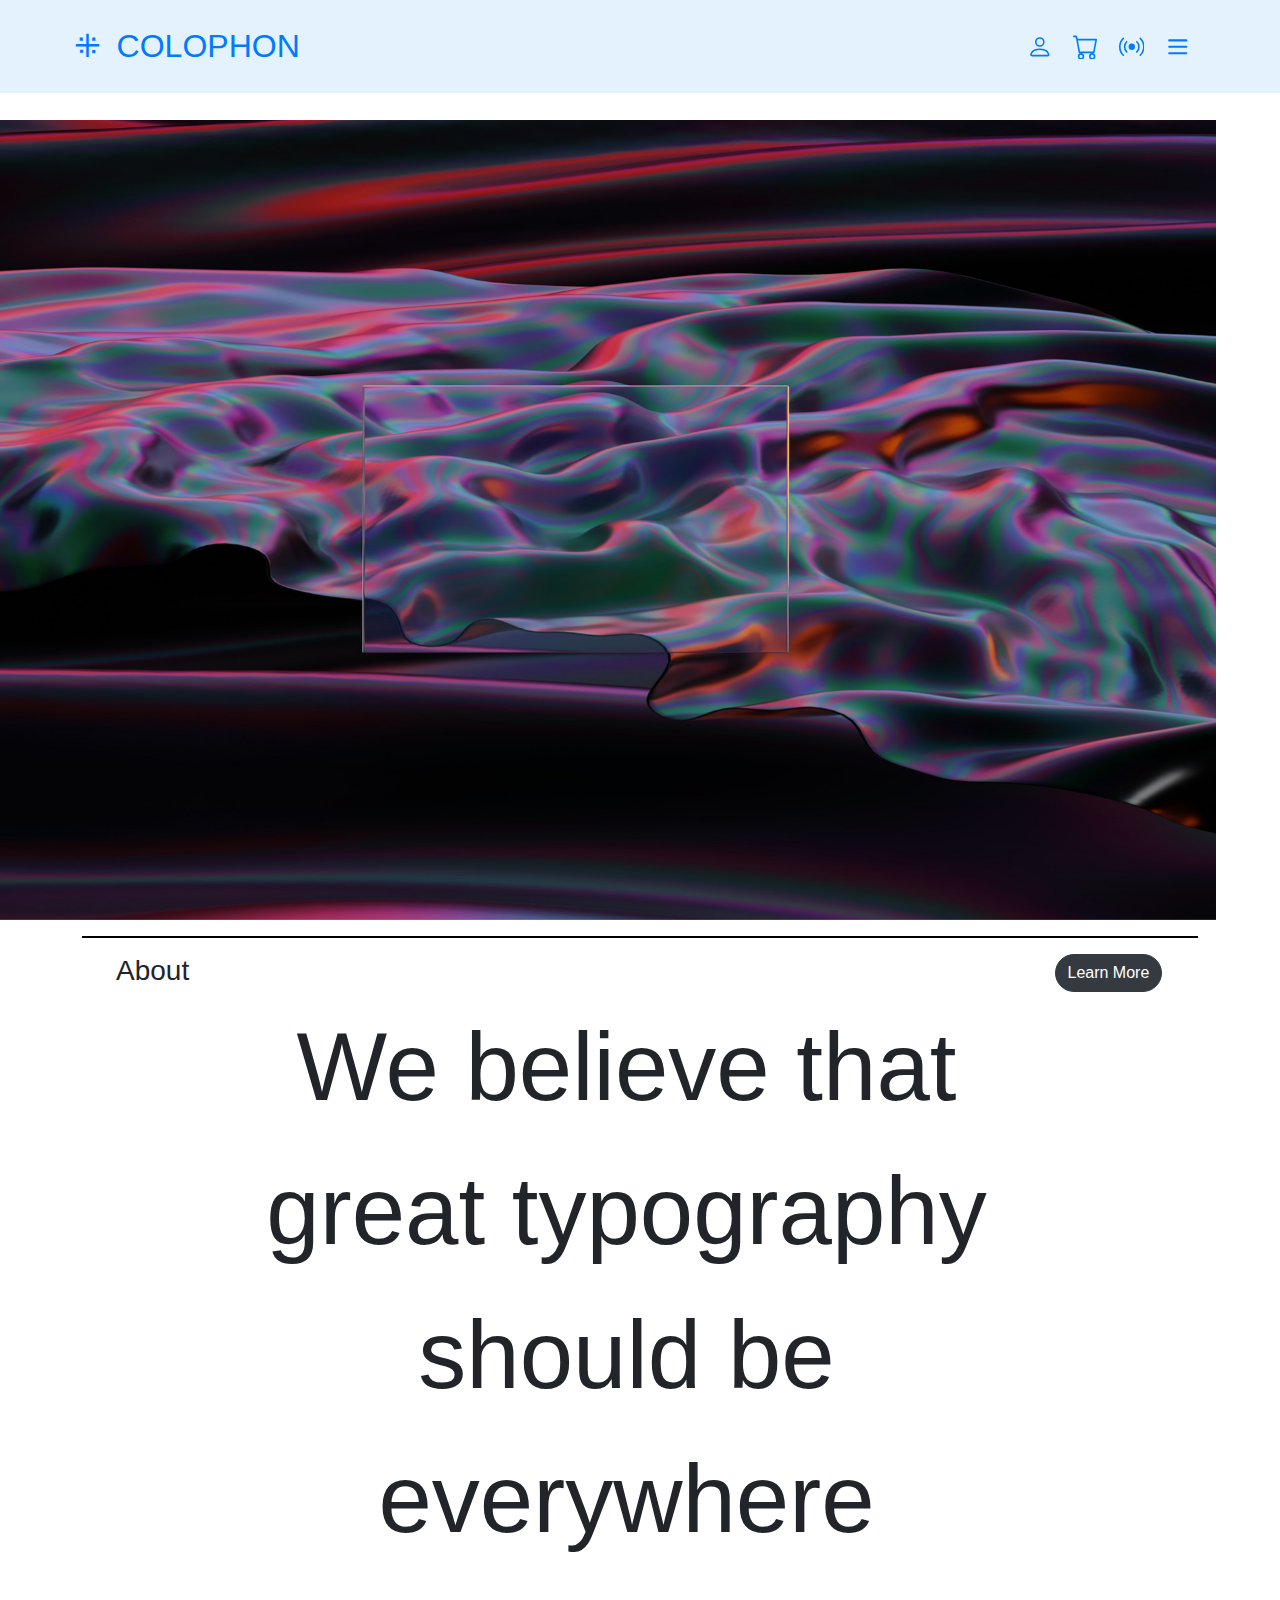
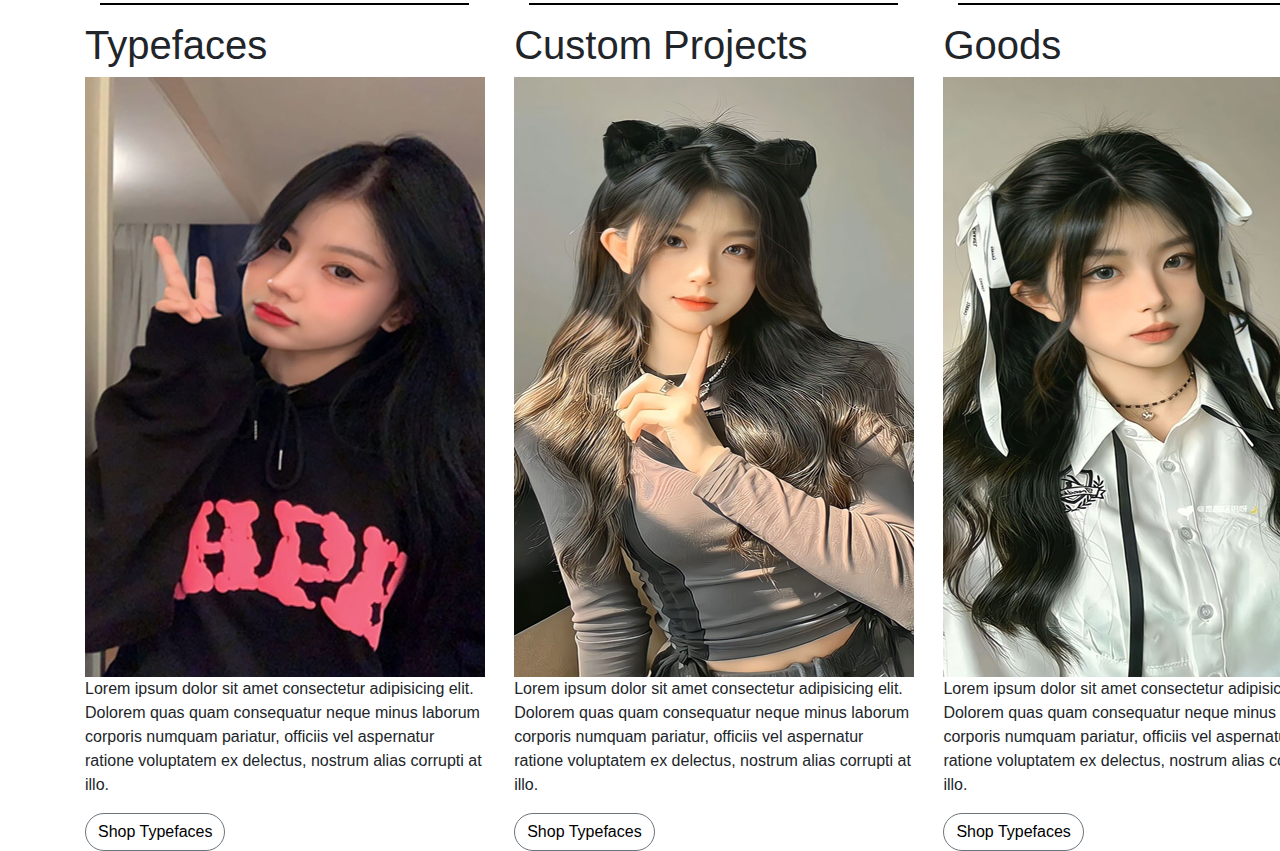
<file: index.html>
<!doctype html>
<html lang="en">
  <head>
    <!-- Required meta tags -->
    <meta charset="utf-8">
    <meta name="viewport" content="width=device-width, initial-scale=1, shrink-to-fit=no">

    <!-- Bootstrap CSS -->
    <link rel="stylesheet" href="https://cdn.jsdelivr.net/npm/bootstrap@4.3.1/dist/css/bootstrap.min.css" integrity="sha384-ggOyR0iXCbMQv3Xipma34MD+dH/1fQ784/j6cY/iJTQUOhcWr7x9JvoRxT2MZw1T" crossorigin="anonymous">

    <title>Colophon</title>
    <link rel="stylesheet" href="https://cdn.jsdelivr.net/npm/bootstrap-icons@1.10.4/font/bootstrap-icons.css">
    <link rel="stylesheet" href="index.css">
  </head>
  <body>
   <!-- navbar start -->
   <nav class="navbar" style="background-color: #e3f2fd;">
    <div class="nav-logo">
        <a href="">COLOPHON</a>
    </div>

    <div class="nav-menu">
        <a href="http://127.0.0.1:5500/user.html" class="" title="user">
            <svg xmlns="http://www.w3.org/2000/svg" width="16" height="16" fill="currentColor" class="bi bi-person" viewBox="0 0 16 16">
  <path d="M8 8a3 3 0 1 0 0-6 3 3 0 0 0 0 6Zm2-3a2 2 0 1 1-4 0 2 2 0 0 1 4 0Zm4 8c0 1-1 1-1 1H3s-1 0-1-1 1-4 6-4 6 3 6 4Zm-1-.004c-.001-.246-.154-.986-.832-1.664C11.516 10.68 10.289 10 8 10c-2.29 0-3.516.68-4.168 1.332-.678.678-.83 1.418-.832 1.664h10Z"/>
</svg>
        </a>
        <a href="http://127.0.0.1:5500/cart.html" title="cart">
            <svg xmlns="http://www.w3.org/2000/svg" width="16" height="16" fill="currentColor" class="bi bi-cart" viewBox="0 0 16 16">
  <path d="M0 1.5A.5.5 0 0 1 .5 1H2a.5.5 0 0 1 .485.379L2.89 3H14.5a.5.5 0 0 1 .491.592l-1.5 8A.5.5 0 0 1 13 12H4a.5.5 0 0 1-.491-.408L2.01 3.607 1.61 2H.5a.5.5 0 0 1-.5-.5zM3.102 4l1.313 7h8.17l1.313-7H3.102zM5 12a2 2 0 1 0 0 4 2 2 0 0 0 0-4zm7 0a2 2 0 1 0 0 4 2 2 0 0 0 0-4zm-7 1a1 1 0 1 1 0 2 1 1 0 0 1 0-2zm7 0a1 1 0 1 1 0 2 1 1 0 0 1 0-2z"/>
</svg>
        </a>
        <a href="#" title="">
            <svg xmlns="http://www.w3.org/2000/svg" width="16" height="16" fill="currentColor" class="bi bi-broadcast" viewBox="0 0 16 16">
  <path d="M3.05 3.05a7 7 0 0 0 0 9.9.5.5 0 0 1-.707.707 8 8 0 0 1 0-11.314.5.5 0 0 1 .707.707zm2.122 2.122a4 4 0 0 0 0 5.656.5.5 0 1 1-.708.708 5 5 0 0 1 0-7.072.5.5 0 0 1 .708.708zm5.656-.708a.5.5 0 0 1 .708 0 5 5 0 0 1 0 7.072.5.5 0 1 1-.708-.708 4 4 0 0 0 0-5.656.5.5 0 0 1 0-.708zm2.122-2.12a.5.5 0 0 1 .707 0 8 8 0 0 1 0 11.313.5.5 0 0 1-.707-.707 7 7 0 0 0 0-9.9.5.5 0 0 1 0-.707zM10 8a2 2 0 1 1-4 0 2 2 0 0 1 4 0z"/>
</svg>
        </a>
        <a href="#" title="menu" class="hamburger">
          <svg xmlns="http://www.w3.org/2000/svg" class="icon icon-tabler icon-tabler-menu-2" width="24" height="24" viewBox="0 0 24 24" stroke-width="2" stroke="currentColor" fill="none" stroke-linecap="round" stroke-linejoin="round">
            <path stroke="none" d="M0 0h24v24H0z" fill="none"></path>
            <path d="M4 6l16 0"></path>
            <path d="M4 12l16 0"></path>
            <path d="M4 18l16 0"></path>
         </svg>
        </a>
    </div>

    <!-- menu start -->
    <div class="containers">
      <div class="nav-menu">
        <a href="http://127.0.0.1:5500/user.html" class="" title="user">
            <svg xmlns="http://www.w3.org/2000/svg" width="16" height="16" fill="currentColor" class="bi bi-person" viewBox="0 0 16 16">
            <path d="M8 8a3 3 0 1 0 0-6 3 3 0 0 0 0 6Zm2-3a2 2 0 1 1-4 0 2 2 0 0 1 4 0Zm4 8c0 1-1 1-1 1H3s-1 0-1-1 1-4 6-4 6 3 6 4Zm-1-.004c-.001-.246-.154-.986-.832-1.664C11.516 10.68 10.289 10 8 10c-2.29 0-3.516.68-4.168 1.332-.678.678-.83 1.418-.832 1.664h10Z"/>
            </svg>
        </a>
        <a href="http://127.0.0.1:5500/cart.html" title="cart">
            <svg xmlns="http://www.w3.org/2000/svg" width="16" height="16" fill="currentColor" class="bi bi-cart" viewBox="0 0 16 16">
            <path d="M0 1.5A.5.5 0 0 1 .5 1H2a.5.5 0 0 1 .485.379L2.89 3H14.5a.5.5 0 0 1 .491.592l-1.5 8A.5.5 0 0 1 13 12H4a.5.5 0 0 1-.491-.408L2.01 3.607 1.61 2H.5a.5.5 0 0 1-.5-.5zM3.102 4l1.313 7h8.17l1.313-7H3.102zM5 12a2 2 0 1 0 0 4 2 2 0 0 0 0-4zm7 0a2 2 0 1 0 0 4 2 2 0 0 0 0-4zm-7 1a1 1 0 1 1 0 2 1 1 0 0 1 0-2zm7 0a1 1 0 1 1 0 2 1 1 0 0 1 0-2z"/>
            </svg>
        </a>
        <a href="#" title="">
            <svg xmlns="http://www.w3.org/2000/svg" width="16" height="16" fill="currentColor" class="bi bi-broadcast" viewBox="0 0 16 16">
            <path d="M3.05 3.05a7 7 0 0 0 0 9.9.5.5 0 0 1-.707.707 8 8 0 0 1 0-11.314.5.5 0 0 1 .707.707zm2.122 2.122a4 4 0 0 0 0 5.656.5.5 0 1 1-.708.708 5 5 0 0 1 0-7.072.5.5 0 0 1 .708.708zm5.656-.708a.5.5 0 0 1 .708 0 5 5 0 0 1 0 7.072.5.5 0 1 1-.708-.708 4 4 0 0 0 0-5.656.5.5 0 0 1 0-.708zm2.122-2.12a.5.5 0 0 1 .707 0 8 8 0 0 1 0 11.313.5.5 0 0 1-.707-.707 7 7 0 0 0 0-9.9.5.5 0 0 1 0-.707zM10 8a2 2 0 1 1-4 0 2 2 0 0 1 4 0z"/>
            </svg>
        </a>
        <a href="#" title="close" class="close text-primary mr-4 mt-1">
          <svg xmlns="http://www.w3.org/2000/svg" width="16" height="16" fill="currentColor" class="bi bi-x-lg" viewBox="0 0 16 16">
            <path d="M2.146 2.854a.5.5 0 1 1 .708-.708L8 7.293l5.146-5.147a.5.5 0 0 1 .708.708L8.707 8l5.147 5.146a.5.5 0 0 1-.708.708L8 8.707l-5.146 5.147a.5.5 0 0 1-.708-.708L7.293 8 2.146 2.854Z"/>
          </svg>
        </a>
      </div>

      <div class="menu-hamburger ml-4">
        <a href="#" class="d-block mb-1" style="color:black">Typefaces</a>

        <a href="#" id="custom" class="custom d-block mb-1" style="color:black">Custom Projects</a>
        
        <a href="#" class="d-block mb-1" style="color:black">Tools</a>
        
        <a href="#" class="d-block mb-1" style="color:black">Goods</a>
                            
        <a href="#" id="ag" class="ag d-block mb-1" style="color:black">Article & Guides</a>
        
        <a href="#" class="d-block mb-1" style="color:black">In Use</a>
        
        <a href="#" class="d-block mb-1" style="color:black">Licensing</a>
        
        <a href="#" class="d-block mb-1" style="color:black">Support</a>
        
        <a href="#" class="d-block mb-1" style="color:black">About</a>

        <hr class="ml-1">

        <p style="font-size:1rem;">We are here for you</p>
        <a href="" class="a-menu" style="font-size:1rem;color:black; border-bottom:2px solid black; text-decoration:none;">kdanta13@gmail.com</a>

        <a href="" class="tos">Terms of Service</a>
        <a href="" class="pp">Privacy Policy</a>

        

      </div>

        

  </div>
    <!-- menu end -->
   </nav>

    
   <!-- navbar end -->

   
   



   <!-- main slide start -->
   <div id="carouselExampleControlsNoTouching" class="carousel slide" data-bs-touch="false">
    <div class="carousel-inner">
      <div class="carousel-item active slider">
        <img src="11.jpg" class="d-block w-100" alt="...">
      </div>
      <div class="carousel-item slider">
        <img src="12.jpg" class="d-block w-100" alt="...">
      </div>
      <div class="carousel-item slider">
        <img src="13.jpg" class="d-block w-100" alt="...">
      </div>
    </div>
    
  </div>
  
   <!-- main slide end -->




   <!-- section about start -->
   <section class="about" id="about">
        <hr>
        <div class="container">
            <div class="row row-about">
                <div class="col-sm-6">
                    <h3>About</h3>
                </div>

                <div class="col-sm-6 row-button">
                    <button type="button" class="btn btn-dark">Learn More</button>
                </div>
            </div>
        </div>

        <div class="container text-center about-con">
            <div class="row">
                <div class="col-sm-12">
                    <p>We believe that great typography should be everywhere</p>
                </div>
            </div>
        </div>
   </section>

   <!-- section about end -->

   

   <!-- section new start -->
   <section class="new" id="new">
        <div class="container">
            <div class="row new-row">
                <div class="col-sm-4">
                    <hr>
                    <h1>Typefaces</h1>
                    <img src="p1.jpg" alt="">
                    <p>Lorem ipsum dolor sit amet consectetur adipisicing elit. Dolorem quas quam consequatur neque minus laborum corporis numquam pariatur, officiis vel aspernatur ratione voluptatem ex delectus, nostrum alias corrupti at illo.</p>
                    <button type="button" class="btn btn-outline-secondary">Shop Typefaces</button>
                </div>
                <div class="col-sm-4">
                    <hr>
                    <h1>Custom Projects</h1>
                    <img src="p2.jpg" alt="">
                    <p>Lorem ipsum dolor sit amet consectetur adipisicing elit. Dolorem quas quam consequatur neque minus laborum corporis numquam pariatur, officiis vel aspernatur ratione voluptatem ex delectus, nostrum alias corrupti at illo.</p>
                    <button type="button" class="btn btn-outline-secondary">Shop Typefaces</button>
                </div>
                <div class="col-sm-4">
                    <hr>
                    <h1>Goods</h1>
                    <img src="p3.jpg" alt="">
                    <p>Lorem ipsum dolor sit amet consectetur adipisicing elit. Dolorem quas quam consequatur neque minus laborum corporis numquam pariatur, officiis vel aspernatur ratione voluptatem ex delectus, nostrum alias corrupti at illo.</p>
                    <button type="button" class="btn btn-outline-secondary">Shop Typefaces</button>
                </div>
            </div>
        </div>
   </section>

   

   <!-- section new end -->





   <!-- menu start -->
    <div class="containers">
      <div class="nav-menu">
        <a href="http://127.0.0.1:5500/user.html" class="" title="user">
            <svg xmlns="http://www.w3.org/2000/svg" width="16" height="16" fill="currentColor" class="bi bi-person" viewBox="0 0 16 16">
            <path d="M8 8a3 3 0 1 0 0-6 3 3 0 0 0 0 6Zm2-3a2 2 0 1 1-4 0 2 2 0 0 1 4 0Zm4 8c0 1-1 1-1 1H3s-1 0-1-1 1-4 6-4 6 3 6 4Zm-1-.004c-.001-.246-.154-.986-.832-1.664C11.516 10.68 10.289 10 8 10c-2.29 0-3.516.68-4.168 1.332-.678.678-.83 1.418-.832 1.664h10Z"/>
            </svg>
        </a>
        <a href="http://127.0.0.1:5500/cart.html" title="cart">
            <svg xmlns="http://www.w3.org/2000/svg" width="16" height="16" fill="currentColor" class="bi bi-cart" viewBox="0 0 16 16">
            <path d="M0 1.5A.5.5 0 0 1 .5 1H2a.5.5 0 0 1 .485.379L2.89 3H14.5a.5.5 0 0 1 .491.592l-1.5 8A.5.5 0 0 1 13 12H4a.5.5 0 0 1-.491-.408L2.01 3.607 1.61 2H.5a.5.5 0 0 1-.5-.5zM3.102 4l1.313 7h8.17l1.313-7H3.102zM5 12a2 2 0 1 0 0 4 2 2 0 0 0 0-4zm7 0a2 2 0 1 0 0 4 2 2 0 0 0 0-4zm-7 1a1 1 0 1 1 0 2 1 1 0 0 1 0-2zm7 0a1 1 0 1 1 0 2 1 1 0 0 1 0-2z"/>
            </svg>
        </a>
        <a href="#" title="">
            <svg xmlns="http://www.w3.org/2000/svg" width="16" height="16" fill="currentColor" class="bi bi-broadcast" viewBox="0 0 16 16">
            <path d="M3.05 3.05a7 7 0 0 0 0 9.9.5.5 0 0 1-.707.707 8 8 0 0 1 0-11.314.5.5 0 0 1 .707.707zm2.122 2.122a4 4 0 0 0 0 5.656.5.5 0 1 1-.708.708 5 5 0 0 1 0-7.072.5.5 0 0 1 .708.708zm5.656-.708a.5.5 0 0 1 .708 0 5 5 0 0 1 0 7.072.5.5 0 1 1-.708-.708 4 4 0 0 0 0-5.656.5.5 0 0 1 0-.708zm2.122-2.12a.5.5 0 0 1 .707 0 8 8 0 0 1 0 11.313.5.5 0 0 1-.707-.707 7 7 0 0 0 0-9.9.5.5 0 0 1 0-.707zM10 8a2 2 0 1 1-4 0 2 2 0 0 1 4 0z"/>
            </svg>
        </a>
        <a href="#" title="close" class="">
            <svg xmlns="http://www.w3.org/2000/svg" width="16" height="16" fill="currentColor" class="bi bi-list" viewBox="0 0 16 16">
            <path fill-rule="evenodd" d="M2.5 12a.5.5 0 0 1 .5-.5h10a.5.5 0 0 1 0 1H3a.5.5 0 0 1-.5-.5zm0-4a.5.5 0 0 1 .5-.5h10a.5.5 0 0 1 0 1H3a.5.5 0 0 1-.5-.5zm0-4a.5.5 0 0 1 .5-.5h10a.5.5 0 0 1 0 1H3a.5.5 0 0 1-.5-.5z"/>
            </svg>
        </a>
      </div>
    </div>
   <!-- menu end -->



   <!-- typefaces start -->
    
   <!-- typefaces end -->

    <!-- Optional JavaScript -->
    <!-- jQuery first, then Popper.js, then Bootstrap JS -->
    <script src="https://code.jquery.com/jquery-3.6.4.min.js" integrity="sha256-oP6HI9z1XaZNBrJURtCoUT5SUnxFr8s3BzRl+cbzUq8=" crossorigin="anonymous"></script>
    <script src="https://cdn.jsdelivr.net/npm/popper.js@1.14.7/dist/umd/popper.min.js" integrity="sha384-UO2eT0CpHqdSJQ6hJty5KVphtPhzWj9WO1clHTMGa3JDZwrnQq4sF86dIHNDz0W1" crossorigin="anonymous"></script>
    <script src="https://cdn.jsdelivr.net/npm/bootstrap@4.3.1/dist/js/bootstrap.min.js" integrity="sha384-JjSmVgyd0p3pXB1rRibZUAYoIIy6OrQ6VrjIEaFf/nJGzIxFDsf4x0xIM+B07jRM" crossorigin="anonymous"></script>
    <script src="index.js"></script>
  </body>
</html>
</file>
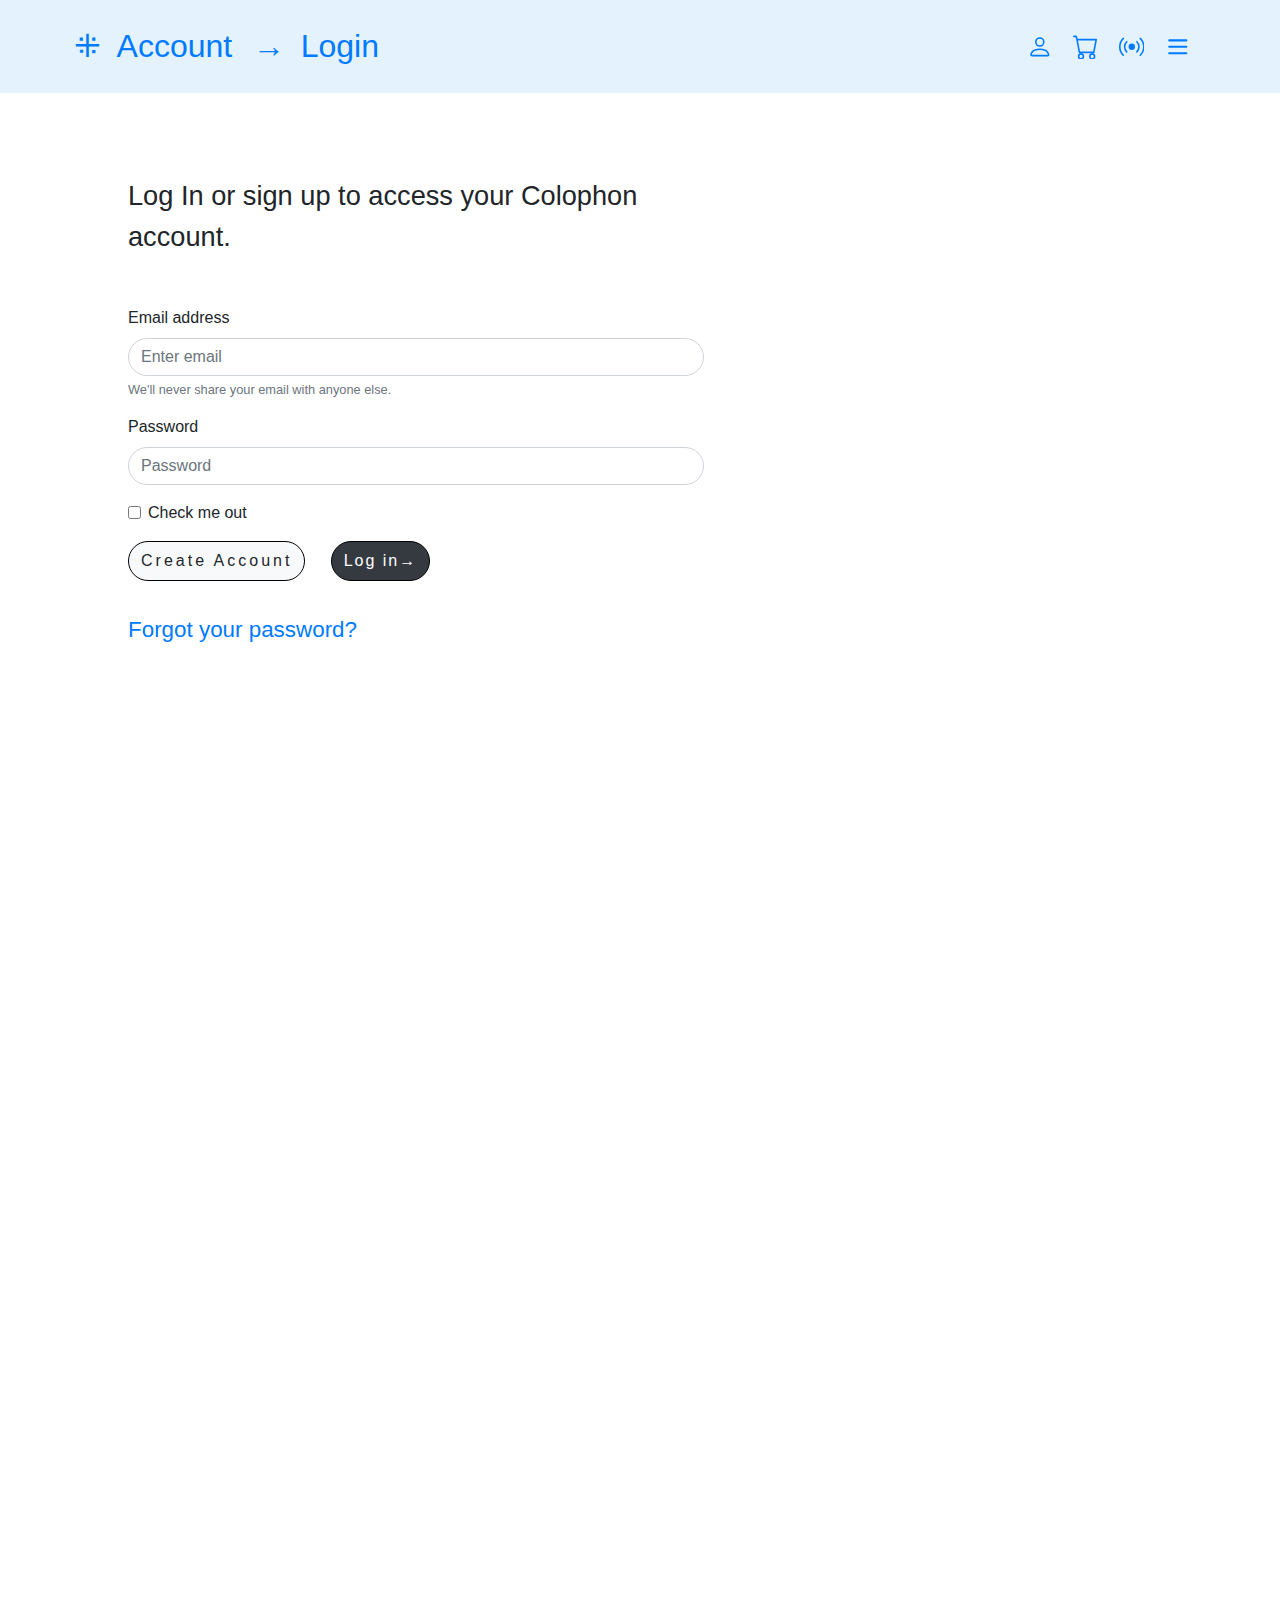
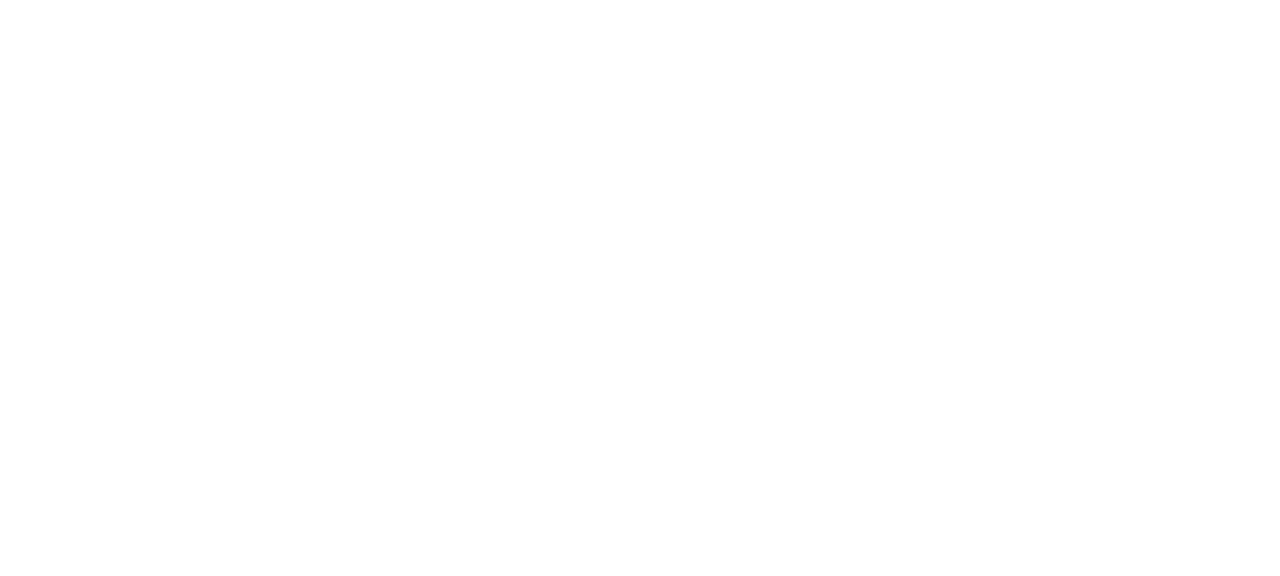
<file: user.html>
<!doctype html>
<html lang="en">
  <head>
    <!-- Required meta tags -->
    <meta charset="utf-8">
    <meta name="viewport" content="width=device-width, initial-scale=1, shrink-to-fit=no">

    <!-- Bootstrap CSS -->
    <link rel="stylesheet" href="https://cdn.jsdelivr.net/npm/bootstrap@4.3.1/dist/css/bootstrap.min.css" integrity="sha384-ggOyR0iXCbMQv3Xipma34MD+dH/1fQ784/j6cY/iJTQUOhcWr7x9JvoRxT2MZw1T" crossorigin="anonymous">

    <title>Account-Login</title>
    <link rel="stylesheet" href="index.css">
  </head>
  <body>
    <nav class="navbar" style="background-color: #e3f2fd;">
        <div class="nav-logo">
            <a href="http://127.0.0.1:5500/index.html">Account</a>
            <a href="http://127.0.0.1:5500/index.html" class="user-log">Login</a>
        </div>
    
        <div class="nav-menu">
            <a href="#" class="">
                <svg xmlns="http://www.w3.org/2000/svg" width="16" height="16" fill="currentColor" class="bi bi-person" viewBox="0 0 16 16">
      <path d="M8 8a3 3 0 1 0 0-6 3 3 0 0 0 0 6Zm2-3a2 2 0 1 1-4 0 2 2 0 0 1 4 0Zm4 8c0 1-1 1-1 1H3s-1 0-1-1 1-4 6-4 6 3 6 4Zm-1-.004c-.001-.246-.154-.986-.832-1.664C11.516 10.68 10.289 10 8 10c-2.29 0-3.516.68-4.168 1.332-.678.678-.83 1.418-.832 1.664h10Z"/>
    </svg>
            </a>
            <a href="http://127.0.0.1:5500/cart.html">
                <svg xmlns="http://www.w3.org/2000/svg" width="16" height="16" fill="currentColor" class="bi bi-cart" viewBox="0 0 16 16">
      <path d="M0 1.5A.5.5 0 0 1 .5 1H2a.5.5 0 0 1 .485.379L2.89 3H14.5a.5.5 0 0 1 .491.592l-1.5 8A.5.5 0 0 1 13 12H4a.5.5 0 0 1-.491-.408L2.01 3.607 1.61 2H.5a.5.5 0 0 1-.5-.5zM3.102 4l1.313 7h8.17l1.313-7H3.102zM5 12a2 2 0 1 0 0 4 2 2 0 0 0 0-4zm7 0a2 2 0 1 0 0 4 2 2 0 0 0 0-4zm-7 1a1 1 0 1 1 0 2 1 1 0 0 1 0-2zm7 0a1 1 0 1 1 0 2 1 1 0 0 1 0-2z"/>
    </svg>
            </a>
            <a href="#">
                <svg xmlns="http://www.w3.org/2000/svg" width="16" height="16" fill="currentColor" class="bi bi-broadcast" viewBox="0 0 16 16">
      <path d="M3.05 3.05a7 7 0 0 0 0 9.9.5.5 0 0 1-.707.707 8 8 0 0 1 0-11.314.5.5 0 0 1 .707.707zm2.122 2.122a4 4 0 0 0 0 5.656.5.5 0 1 1-.708.708 5 5 0 0 1 0-7.072.5.5 0 0 1 .708.708zm5.656-.708a.5.5 0 0 1 .708 0 5 5 0 0 1 0 7.072.5.5 0 1 1-.708-.708 4 4 0 0 0 0-5.656.5.5 0 0 1 0-.708zm2.122-2.12a.5.5 0 0 1 .707 0 8 8 0 0 1 0 11.313.5.5 0 0 1-.707-.707 7 7 0 0 0 0-9.9.5.5 0 0 1 0-.707zM10 8a2 2 0 1 1-4 0 2 2 0 0 1 4 0z"/>
    </svg>
            </a>
            <a href="#" title="menu" class="hamburger">
              <svg xmlns="http://www.w3.org/2000/svg" class="icon icon-tabler icon-tabler-menu-2" width="24" height="24" viewBox="0 0 24 24" stroke-width="2" stroke="currentColor" fill="none" stroke-linecap="round" stroke-linejoin="round">
                <path stroke="none" d="M0 0h24v24H0z" fill="none"></path>
                <path d="M4 6l16 0"></path>
                <path d="M4 12l16 0"></path>
                <path d="M4 18l16 0"></path>
             </svg>
            </a>
        </div>

        <div class="containers">
          <div class="nav-menu">
            <a href="http://127.0.0.1:5500/user.html" class="" title="user">
                <svg xmlns="http://www.w3.org/2000/svg" width="16" height="16" fill="currentColor" class="bi bi-person" viewBox="0 0 16 16">
                <path d="M8 8a3 3 0 1 0 0-6 3 3 0 0 0 0 6Zm2-3a2 2 0 1 1-4 0 2 2 0 0 1 4 0Zm4 8c0 1-1 1-1 1H3s-1 0-1-1 1-4 6-4 6 3 6 4Zm-1-.004c-.001-.246-.154-.986-.832-1.664C11.516 10.68 10.289 10 8 10c-2.29 0-3.516.68-4.168 1.332-.678.678-.83 1.418-.832 1.664h10Z"/>
                </svg>
            </a>
            <a href="http://127.0.0.1:5500/cart.html" title="cart">
                <svg xmlns="http://www.w3.org/2000/svg" width="16" height="16" fill="currentColor" class="bi bi-cart" viewBox="0 0 16 16">
                <path d="M0 1.5A.5.5 0 0 1 .5 1H2a.5.5 0 0 1 .485.379L2.89 3H14.5a.5.5 0 0 1 .491.592l-1.5 8A.5.5 0 0 1 13 12H4a.5.5 0 0 1-.491-.408L2.01 3.607 1.61 2H.5a.5.5 0 0 1-.5-.5zM3.102 4l1.313 7h8.17l1.313-7H3.102zM5 12a2 2 0 1 0 0 4 2 2 0 0 0 0-4zm7 0a2 2 0 1 0 0 4 2 2 0 0 0 0-4zm-7 1a1 1 0 1 1 0 2 1 1 0 0 1 0-2zm7 0a1 1 0 1 1 0 2 1 1 0 0 1 0-2z"/>
                </svg>
            </a>
            <a href="#" title="">
                <svg xmlns="http://www.w3.org/2000/svg" width="16" height="16" fill="currentColor" class="bi bi-broadcast" viewBox="0 0 16 16">
                <path d="M3.05 3.05a7 7 0 0 0 0 9.9.5.5 0 0 1-.707.707 8 8 0 0 1 0-11.314.5.5 0 0 1 .707.707zm2.122 2.122a4 4 0 0 0 0 5.656.5.5 0 1 1-.708.708 5 5 0 0 1 0-7.072.5.5 0 0 1 .708.708zm5.656-.708a.5.5 0 0 1 .708 0 5 5 0 0 1 0 7.072.5.5 0 1 1-.708-.708 4 4 0 0 0 0-5.656.5.5 0 0 1 0-.708zm2.122-2.12a.5.5 0 0 1 .707 0 8 8 0 0 1 0 11.313.5.5 0 0 1-.707-.707 7 7 0 0 0 0-9.9.5.5 0 0 1 0-.707zM10 8a2 2 0 1 1-4 0 2 2 0 0 1 4 0z"/>
                </svg>
            </a>
            <a href="#" title="menu" class="close text-primary mr-4 mt-1">
              <svg xmlns="http://www.w3.org/2000/svg" width="16" height="16" fill="currentColor" class="bi bi-x-lg" viewBox="0 0 16 16">
                <path d="M2.146 2.854a.5.5 0 1 1 .708-.708L8 7.293l5.146-5.147a.5.5 0 0 1 .708.708L8.707 8l5.147 5.146a.5.5 0 0 1-.708.708L8 8.707l-5.146 5.147a.5.5 0 0 1-.708-.708L7.293 8 2.146 2.854Z"/>
              </svg>
            </a>
          </div>
    
          <div class="menu-hamburger ml-4">
            <a href="#" class="d-block mb-1" style="color:black">Typefaces</a>
    
            <a href="#" id="custom" class="custom d-block mb-1" style="color:black">Custom Projects</a>
            
            <a href="#" class="d-block mb-1" style="color:black">Tools</a>
            
            <a href="#" class="d-block mb-1" style="color:black">Goods</a>
                                
            <a href="#" id="ag" class="ag d-block mb-1" style="color:black">Article & Guides</a>
            
            <a href="#" class="d-block mb-1" style="color:black">In Use</a>
            
            <a href="#" class="d-block mb-1" style="color:black">Licensing</a>
            
            <a href="#" class="d-block mb-1" style="color:black">Support</a>
            
            <a href="#" class="d-block mb-1" style="color:black">About</a>
    
            <hr class="ml-1">
    
            <p style="font-size:1rem;">We are here for you</p>
            <a href="" class="a-menu" style="font-size:1rem;color:black; border-bottom:2px solid black; text-decoration:none;">kdanta13@gmail.com</a>
    
            <a href="" class="tos">Terms of Service</a>
            <a href="" class="pp">Privacy Policy</a>
    
            
    
          </div>
    
            
    
      </div>
       </nav>


    
    <!-- form user start -->
    <form class="user-form">
        <div class="h1user">
            Log In or sign up to access your Colophon account.
        </div>
        <div class="form-group">
          <label for="exampleInputEmail1">Email address</label>
          <input type="email" class="form-control input-user" id="exampleInputEmail1" aria-describedby="emailHelp" placeholder="Enter email">
          <small id="emailHelp" class="form-text text-muted user-email">We'll never share your email with anyone else.</small>
        </div>
        <div class="form-group">
          <label for="exampleInputPassword1">Password</label>
          <input type="password" class="form-control input-password" id="exampleInputPassword1" placeholder="Password">
        </div>
        <div class="form-group form-check">
          <input type="checkbox" class="form-check-input" id="exampleCheck1">
          <label class="form-check-label" for="exampleCheck1">Check me out</label>
        </div>
        <button type="submit" class="btn btn-light user-ca">Create Account</button>
        <button type="submit" class="btn btn-dark user-li">Log in</button>
        <div class="question-user">
            <a href="">Forgot your password?</a>
        </div>

      </form>

    <!-- form user end -->
    

    <!-- Optional JavaScript -->
    <!-- jQuery first, then Popper.js, then Bootstrap JS -->
    <script src="https://code.jquery.com/jquery-3.6.4.min.js" integrity="sha256-oP6HI9z1XaZNBrJURtCoUT5SUnxFr8s3BzRl+cbzUq8=" crossorigin="anonymous"></script>
    <script src="https://cdn.jsdelivr.net/npm/popper.js@1.14.7/dist/umd/popper.min.js" integrity="sha384-UO2eT0CpHqdSJQ6hJty5KVphtPhzWj9WO1clHTMGa3JDZwrnQq4sF86dIHNDz0W1" crossorigin="anonymous"></script>
    <script src="https://cdn.jsdelivr.net/npm/bootstrap@4.3.1/dist/js/bootstrap.min.js" integrity="sha384-JjSmVgyd0p3pXB1rRibZUAYoIIy6OrQ6VrjIEaFf/nJGzIxFDsf4x0xIM+B07jRM" crossorigin="anonymous"></script>
    <script>
      // menu hamburger

 const menu_hamburger = document.querySelector('.hamburger');
 const containers = document.querySelector('.containers');

 menu_hamburger.addEventListener('click',function(){
    containers.classList.toggle('active');
 })

 const close = document.querySelector('.close');
    close.addEventListener('click',function(){
        containers.classList.remove('active')
    })


// ketika navbar dan body dikliko close hamburger
const navbar = document.querySelector('.navbar')
document.addEventListener('click',function(e){
    
    if(!menu_hamburger.contains(e.target) && !containers.contains(e.target)){
        const container = document.querySelector('.containers')
        container.classList.remove('active')
    }
})
    </script>
  </body>
</html>
</file>
<file: index.css>
body{
    min-height:2000px;
    margin-top:120px;
}

.navbar{
    display:flex;
    justify-content:space-between;
    align-items:center;
    padding:1.4rem 7%;
    position:fixed;
    top:0;
    left:0;
    right:0;
    z-index:9999;
}

.navbar .nav-logo a{
    font-size:2rem;
    text-decoration:none;
}

.navbar .nav-logo a::before{
    content:"⁜";
    position: relative;
    left:-1rem;
}

.navbar .nav-menu a{
    padding-left:1rem;
    text-decoration:none;
}

.navbar .nav-menu svg{
   width:1.6rem;
   height:1.6rem;
}


/* section about start */
.about .row-about{
    margin-left:1rem;
}

.about .row-button button{
    position: relative;
    left:24rem;
    border-radius:20px;
}

.about .row-button button:hover{
    background-color:grey;
    color:black;
}

.about .about-con p{
    font-size:6rem;
    width:750px;
    margin-left:15%;
}

.about hr{
    border-bottom:1px solid black;
    width:87%;
}
/* section about end */


/* section new start */
.new .new-row hr{
    /* width:113%; */
    border:1px solid black;
}
.new .new-row{
    width:116%;
}

.new .new-row button{
    border-radius:20px;
    color:black;
}
/* section new end */

/* slides start*/
.slider{
    transition:2s;
}
/* slides end */



/* user start */
.navbar .nav-logo .user-log{
    margin-left:2rem;
}
.navbar .nav-logo .user-log::before{
    content:"→";
    position: relative;
    left:-1rem;
}

.user-form{
    position: relative;
    margin-left:10%;
}

.user-form .h1user{
    width:50%;
    font-size:1.7rem;
    margin-top:11rem;
    margin-bottom:3rem;
}

.user-form .input-user{
    border-radius:20px;
    width:50%;
}

.user-form .input-password{
    border-radius:20px;
    width:50%;
}

.user-form .user-ca{
    border-radius:20px;
    height:40px;
    letter-spacing:3px;
    border:1px solid black;
}

.user-form .user-li{
    margin-left:1.3rem;
    border-radius:20px;
    letter-spacing:2px;
    height:40px;
    border:1px solid black;
}

.user-form .user-li::after{
    content:"→";
}

.user-form .question-user{
    font-size:1.4rem;
    margin-top:2rem;
}
/* user end */



/* cart start */
.navbar .nav-logo .cart-menu1{
    margin-left:2rem;
}
.navbar .nav-logo .cart-menu::before{
    content:"→";
    position: relative;
    left:2.5rem;
}

.navbar .nav-logo .cart-menu1::before{
    left:-5rem;
}

.cart{
    margin-left:3rem;
}

.cart h2{
    margin-top:1rem;
    margin-bottom:2rem;
}
.cart h3{
    padding-bottom:2rem;
    width:80%;
}

.cart .card-mix{
    display:inline-block;
    width:500px;
    border-radius:20px;
    height:300px;
    background-color:white;
}

.cart .card-mix img{
    width:500px;
    border-top-right-radius:20px;
    border-top-left-radius:20px;
    height:200px;
}

.cart .card-mix p{
    font-size:1.3rem;
    color:black;
    display:block;
    margin-left:3rem;
    position: relative;
    width:40%;
    top:1rem;
}

.cart .card-mix button{
    position: relative;
    left:60%;
    border:1px solid black;
    top:-3rem;
    border-radius:20px;
}

.cart .card-mix span{
    margin-left:1rem;
}


/* cart end */



/* menu start */
.containers{
    position: absolute;
    width:420px;
    height:80vh;
    background-color:white;
    top:20px;
    right:100%;
    color:black;
    font-size:1.4rem;
    border-radius:20px;
}

.active{
    right:5%;
}

.containers .nav-menu{
    margin-left:13.5rem;
    margin-top:1rem;
}
hr{
    border:1px solid black;
    width:92%;
}

.containers  .menu-hamburger .a-menu{
    position: relative;
    top:-1.5rem;
}

.containers .menu-hamburger .tos{
    font-size:1rem;
    color: rgb(115, 112, 112);
    margin-left:-10rem;
    position: relative;
    top:1.7rem;
}

.containers .menu-hamburger .pp{
    font-size:1rem;
    color:rgb(115, 112, 112);
    position: relative;
    top:1.7rem;
}
/* menu end */
</file>
